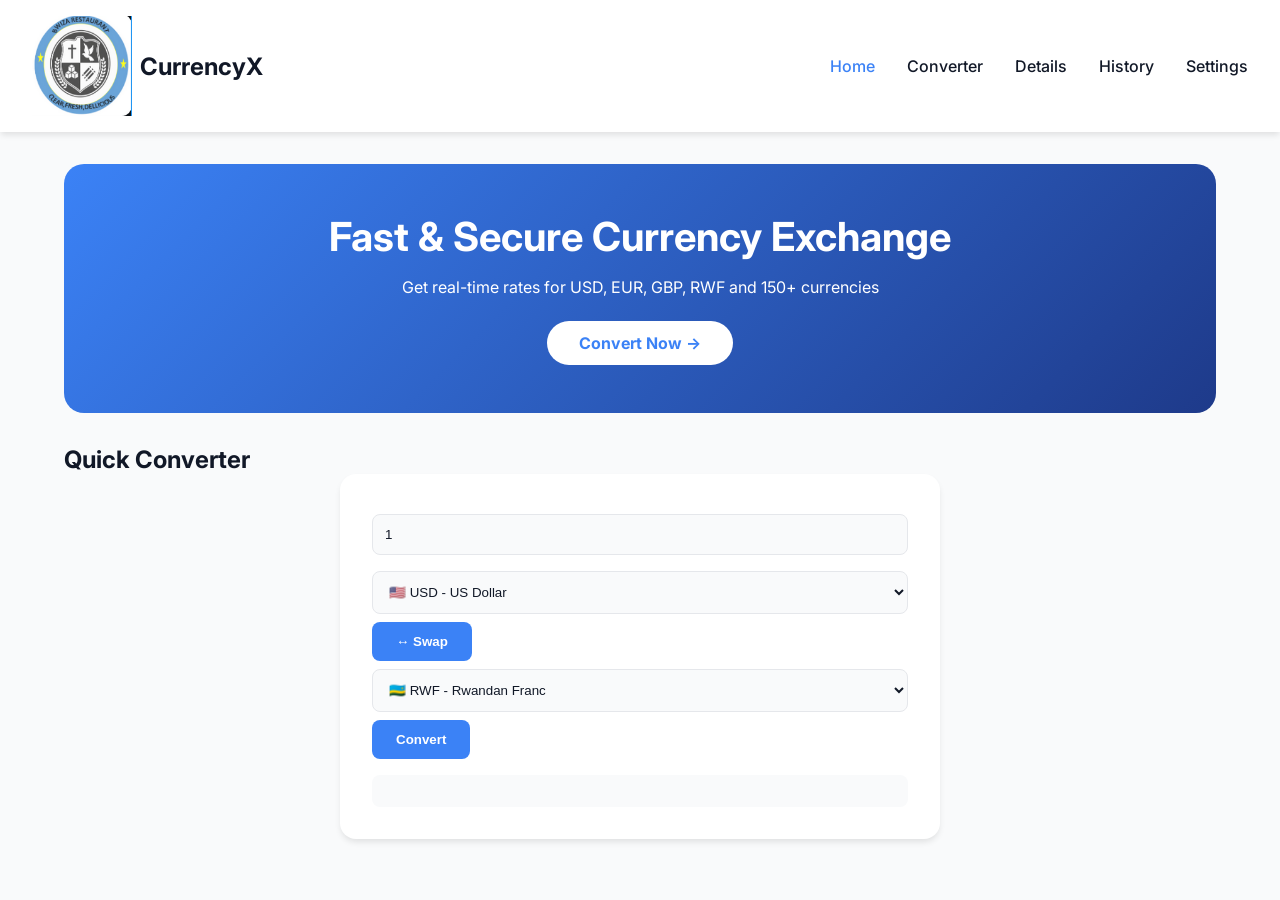
<file: index.html>
<!DOCTYPE html>
<html lang="en">
<head>
  <meta charset="UTF-8">
  <meta name="viewport" content="width=device-width, initial-scale=1.0">
  <title>Home | Currency Exchange</title>
  <link rel="stylesheet" href="css/style.css">
  <link href="https://fonts.googleapis.com/css2?family=Inter:wght@400;500;600;700&display=swap" rel="stylesheet">
</head>
<body>
  <nav class="navbar">
    <div class="logo">
       <img src="assets/logo.png" controls height="100" width="100">
      <span>CurrencyX</span>
    </div>
    <ul class="nav-links">
      <li><a href="index.html" class="active">Home</a></li>
      <li><a href="converter.html">Converter</a></li>
      <li><a href="details.html">Details</a></li>
      <li><a href="history.html">History</a></li>
      <li><a href="settings.html">Settings</a></li>
    </ul>
    
  </nav>

  <main class="container">
    <section class="hero">
      <h1>Fast & Secure Currency Exchange</h1>
      <p>Get real-time rates for USD, EUR, GBP, RWF and 150+ currencies</p>
      <a href="converter.html" class="cta-btn">Convert Now →</a>
    </section>

    <section class="quick-converter">
      <h2>Quick Converter</h2>
      <div class="converter-box">
        <input type="number" id="quickAmount" placeholder="Enter amount" value="1">
        <select id="quickFrom">
          <option value="USD">🇺🇸 USD - US Dollar</option>
          <option value="EUR">🇪🇺 EUR - Euro</option>
          <option value="GBP">🇬🇧 GBP - British Pound</option>
          <option value="RWF">🇷🇼 RWF - Rwandan Franc</option>
        </select>
        <button id="quickSwapBtn">↔️ Swap</button>
        <select id="quickTo">
          <option value="RWF">🇷🇼 RWF - Rwandan Franc</option>
          <option value="USD">🇺🇸 USD - US Dollar</option>
          <option value="EUR">🇪🇺 EUR - Euro</option>
          <option value="GBP">🇬🇧 GBP - British Pound</option>
        </select>
        <button id="quickConvertBtn">Convert</button>
        <div id="quickResult" class="result"></div>
      </div>
    </section>
  </main>

  <script src="js/script.js"></script>
</body>
</html>
</file>
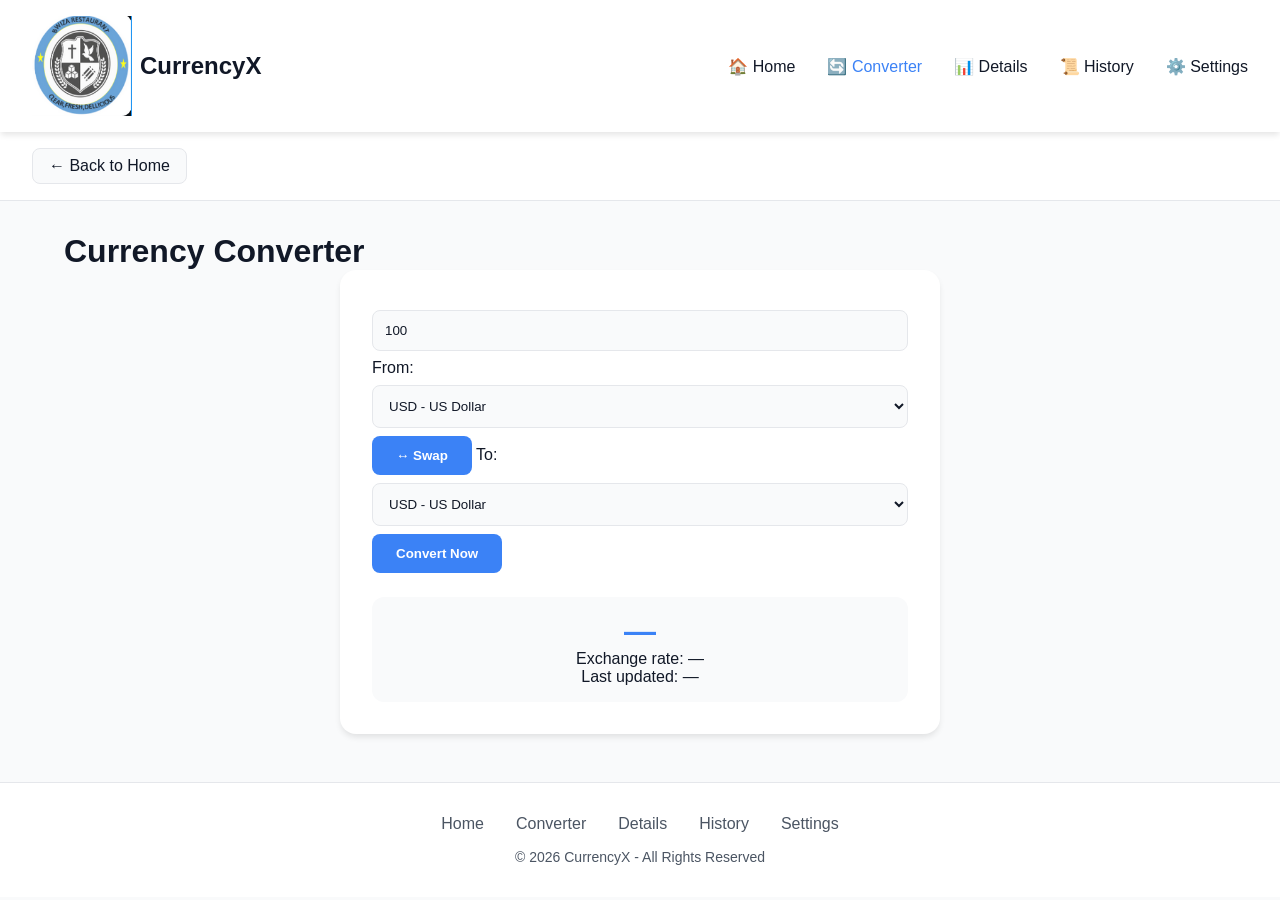
<file: converter.html>
<!DOCTYPE html>
<html lang="en">
<head>
  <meta charset="UTF-8">
  <meta name="viewport" content="width=device-width, initial-scale=1.0">
  <title>Full Converter | Currency Exchange</title>
  <link rel="stylesheet" href="css/style.css">
</head>
<body>
  <nav class="navbar">
    <div class="logo">
      <img src="assets/logo.png" controls height="100" width="100">
      <span>CurrencyX</span>
    </div>
    <ul class="nav-links">
      <li><a href="index.html">🏠 Home</a></li>
      <li><a href="converter.html" class="active">🔄 Converter</a></li>
      <li><a href="details.html">📊 Details</a></li>
      <li><a href="history.html">📜 History</a></li>
      <li><a href="settings.html">⚙️ Settings</a></li>
    </ul>
   
  </nav>

  <!-- Back to Home Button -->
  <div class="back-nav">
    <a href="index.html" class="back-home-btn">← Back to Home</a>
  </div>

  <main class="container">
    <h1>Currency Converter</h1>
    <div class="full-converter">
      <input type="number" id="fullAmount" placeholder="Enter amount" value="100">
      
      <div class="currency-row">
        <label>From:</label>
        <select id="fullFrom" class="currency-select"></select>
        <button id="fullSwapBtn" class="swap-btn">↔️ Swap</button>
        <label>To:</label>
        <select id="fullTo" class="currency-select"></select>
      </div>

      <button id="fullConvertBtn" class="convert-btn">Convert Now</button>

      <div id="fullResult" class="result-card">
        <div class="converted-amount">—</div>
        <div class="exchange-rate">Exchange rate: —</div>
        <div class="timestamp">Last updated: —</div>
      </div>

      <div id="loadingSpinner" class="spinner hidden">⏳ Loading rates...</div>
    </div>
  </main>

  <!-- Footer with navigation -->
  <footer class="footer">
    <div class="footer-nav">
      <a href="index.html">Home</a>
      <a href="converter.html">Converter</a>
      <a href="details.html">Details</a>
      <a href="history.html">History</a>
      <a href="settings.html">Settings</a>
    </div>
    <p class="copy">© 2026 CurrencyX - All Rights Reserved</p>
  </footer>

  <script src="js/script.js"></script>
</body>
</html>
</file>
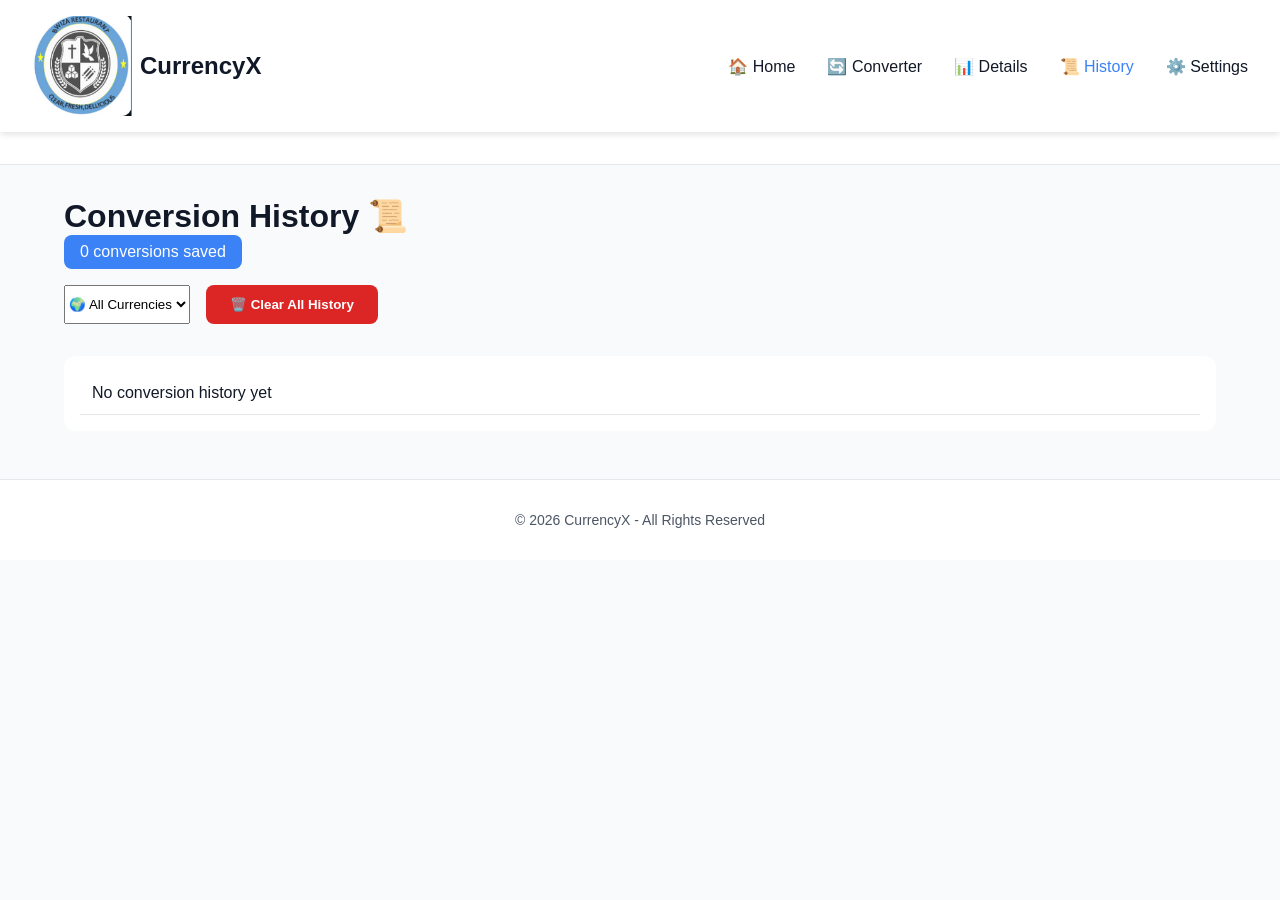
<file: history.html>
<!DOCTYPE html>
<html lang="en">
<head>
  <meta charset="UTF-8">
  <meta name="viewport" content="width=device-width, initial-scale=1.0">
  <title>Conversion History | Currency Exchange</title>
  <link rel="stylesheet" href="css/style.css">
</head>
<body>
  <nav class="navbar">
    <div class="logo">
      <img src="assets/logo.png" controls height="100" width="100">
      <span>CurrencyX</span>
    </div>
    <ul class="nav-links">
      <li><a href="index.html">🏠 Home</a></li>
      <li><a href="converter.html">🔄 Converter</a></li>
      <li><a href="details.html">📊 Details</a></li>
      <li><a href="history.html" class="active">📜 History</a></li>
      <li><a href="settings.html">⚙️ Settings</a></li>
    </ul>
    
  </nav>

  <!-- Back to Home Button -->
  <div class="back-nav">
    
  </div>

  <main class="container">
    <h1>Conversion History 📜</h1>
    
    <div class="history-stats">
      <p id="historyCount">0 conversions saved</p>
    </div>

    <div class="history-filters">
      <select id="historyFilter">
        <option value="all">🌍 All Currencies</option>
        <option value="USD">🇺🇸 USD</option>
        <option value="EUR">🇪🇺 EUR</option>
        <option value="GBP">🇬🇧 GBP</option>
        <option value="RWF">🇷🇼 RWF</option>
      </select>
      <button id="clearHistoryBtn" class="danger-btn">🗑️ Clear All History</button>
    </div>
    
    <ul id="historyList" class="history-list"></ul>
  </main>

  <footer class="footer">
   
    <p class="copy">© 2026 CurrencyX - All Rights Reserved</p>
  </footer>

  <script src="js/script.js"></script>
</body>
</html>
</file>
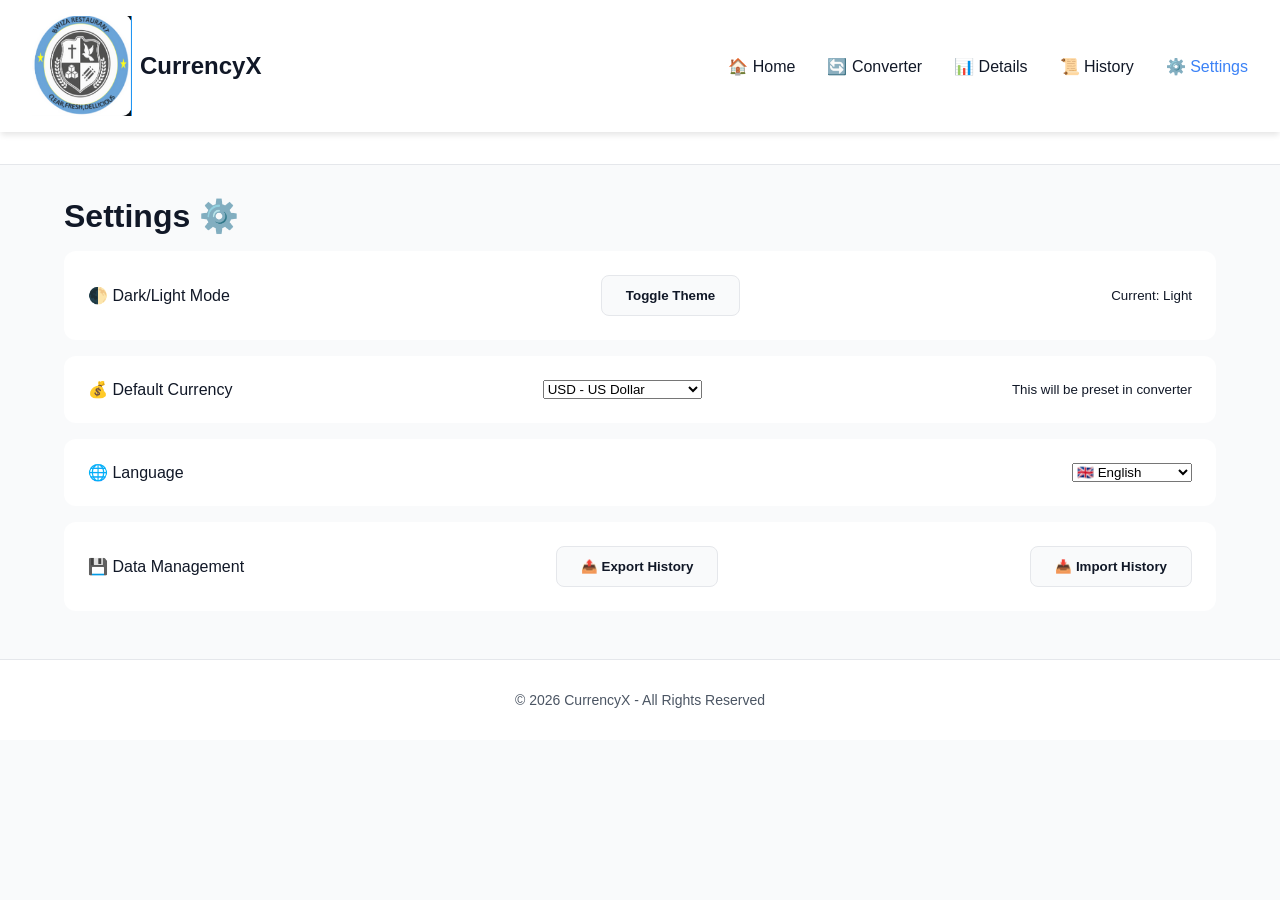
<file: settings.html>
<!DOCTYPE html>
<html lang="en">
<head>
  <meta charset="UTF-8">
  <meta name="viewport" content="width=device-width, initial-scale=1.0">
  <title>Settings | Currency Exchange</title>
  <link rel="stylesheet" href="css/style.css">
</head>
<body>
  <nav class="navbar">
    <div class="logo">
       <img src="assets/logo.png" controls height="100" width="100">
      <span>CurrencyX</span>
    </div>
    <ul class="nav-links">
      <li><a href="index.html">🏠 Home</a></li>
      <li><a href="converter.html">🔄 Converter</a></li>
      <li><a href="details.html">📊 Details</a></li>
      <li><a href="history.html">📜 History</a></li>
      <li><a href="settings.html" class="active">⚙️ Settings</a></li>
    </ul>
 
  </nav>

  <!-- Back to Home Button -->
  <div class="back-nav">
    
  </div>

  <main class="container">
    <h1>Settings ⚙️</h1>
    
    <div class="settings-section">
      <label>🌓 Dark/Light Mode</label>
      <button id="settingsThemeToggle" class="secondary-btn">Toggle Theme</button>
      <small>Current: <span id="themeStatus">Light</span></small>
    </div>

    <div class="settings-section">
      <label>💰 Default Currency</label>
      <select id="defaultCurrency" class="currency-select">
        <option value="USD">🇺🇸 USD - US Dollar</option>
        <option value="EUR">🇪🇺 EUR - Euro</option>
        <option value="GBP">🇬🇧 GBP - British Pound</option>
        <option value="RWF">🇷🇼 RWF - Rwandan Franc</option>
      </select>
      <small>This will be preset in converter</small>
    </div>

    <div class="settings-section">
      <label>🌐 Language</label>
      <select id="language">
        <option value="en">🇬🇧 English</option>
        <option value="rw">🇷🇼 Kinyarwanda</option>
      </select>
    </div>

    <div class="settings-section">
      <label>💾 Data Management</label>
      <button id="exportDataBtn" class="secondary-btn">📤 Export History</button>
      <button id="importDataBtn" class="secondary-btn">📥 Import History</button>
    </div>
  </main>

  <footer class="footer">
   
    <p class="copy">© 2026 CurrencyX - All Rights Reserved</p>
  </footer>

  <script src="js/script.js"></script>
</body>
</html>
</file>
<file: css/style.css>
* {
  margin: 0;
  padding: 0;
  box-sizing: border-box;
}

body {
  font-family: 'Inter', sans-serif;
  background: var(--bg-primary);
  color: var(--text-primary);
  transition: all 0.3s ease;
}

/* Light Mode (Default) */
:root {
  --bg-primary: #f9fafb;
  --bg-secondary: #ffffff;
  --text-primary: #111827;
  --text-secondary: #4b5563;
  --accent: #3b82f6;
  --accent-hover: #2563eb;
  --border: #e5e7eb;
  --card-shadow: 0 4px 6px -1px rgba(0,0,0,0.1);
}

/* Dark Mode */
body.dark {
  --bg-primary: #111827;
  --bg-secondary: #1f2937;
  --text-primary: #f9fafb;
  --text-secondary: #9ca3af;
  --border: #374151;
  --card-shadow: 0 4px 6px -1px rgba(0,0,0,0.3);
}

/* Navbar */
.navbar {
  display: flex;
  justify-content: space-between;
  align-items: center;
  padding: 1rem 2rem;
  background: var(--bg-secondary);
  box-shadow: var(--card-shadow);
  position: sticky;
  top: 0;
  z-index: 100;
}

.logo {
  display: flex;
  align-items: center;
  gap: 0.5rem;
  font-size: 1.5rem;
  font-weight: bold;
}

.logo-img {
  width: 32px;
  height: 32px;
}

.nav-links {
  display: flex;
  gap: 2rem;
  list-style: none;
  text-align: center;
}

.nav-links a {
  text-decoration: none;
  color: var(--text-primary);
  font-weight: 500;
  transition: color 0.2s;
}

.nav-links a:hover, .nav-links a.active {
  color: var(--accent);
}

.theme-btn {
  background: var(--bg-primary);
  border: 1px solid var(--border);
  border-radius: 8px;
  padding: 0.5rem 1rem;
  cursor: pointer;
  font-size: 1.2rem;
}

/* Container */
.container {
  max-width: 1200px;
  margin: 2rem auto;
  padding: 0 1.5rem;
}

/* Hero Section */
.hero {
  text-align: center;
  padding: 3rem 1rem;
  background: linear-gradient(135deg, var(--accent) 0%, #1e3a8a 100%);
  border-radius: 20px;
  color: white;
  margin-bottom: 2rem;
}

.hero h1 {
  font-size: 2.5rem;
  margin-bottom: 1rem;
}

.cta-btn {
  display: inline-block;
  margin-top: 1.5rem;
  padding: 0.75rem 2rem;
  background: white;
  color: var(--accent);
  text-decoration: none;
  border-radius: 50px;
  font-weight: bold;
  transition: transform 0.2s;
}

.cta-btn:hover {
  transform: scale(1.05);
}

/* Converter Box */
.converter-box, .full-converter {
  background: var(--bg-secondary);
  padding: 2rem;
  border-radius: 16px;
  box-shadow: var(--card-shadow);
  max-width: 600px;
  margin: 0 auto;
}

.converter-box input, .converter-box select, .full-converter input, .full-converter select {
  width: 100%;
  padding: 0.75rem;
  margin: 0.5rem 0;
  border: 1px solid var(--border);
  border-radius: 8px;
  background: var(--bg-primary);
  color: var(--text-primary);
}

button {
  background: var(--accent);
  color: white;
  border: none;
  padding: 0.75rem 1.5rem;
  border-radius: 8px;
  cursor: pointer;
  font-weight: 600;
  transition: background 0.2s;
}

button:hover {
  background: var(--accent-hover);
}

.result {
  margin-top: 1rem;
  font-size: 1.25rem;
  font-weight: bold;
  text-align: center;
  padding: 1rem;
  background: var(--bg-primary);
  border-radius: 8px;
}

.result-card {
  margin-top: 1.5rem;
  padding: 1rem;
  background: var(--bg-primary);
  border-radius: 12px;
  text-align: center;
}

.converted-amount {
  font-size: 2rem;
  font-weight: bold;
  color: var(--accent);
}

/* History Page */
.history-filters {
  display: flex;
  gap: 1rem;
  margin-bottom: 2rem;
  flex-wrap: wrap;
}

.history-list {
  list-style: none;
  background: var(--bg-secondary);
  border-radius: 12px;
  padding: 1rem;
}

.history-list li {
  padding: 0.75rem;
  border-bottom: 1px solid var(--border);
  display: flex;
  justify-content: space-between;
}

.danger-btn {
  background: #dc2626;
}

.danger-btn:hover {
  background: #b91c1c;
}

/* Settings */
.settings-section {
  background: var(--bg-secondary);
  padding: 1.5rem;
  margin: 1rem 0;
  border-radius: 12px;
  display: flex;
  justify-content: space-between;
  align-items: center;
  flex-wrap: wrap;
}

/* Chart */
.chart-container {
  background: var(--bg-secondary);
  padding: 1rem;
  border-radius: 12px;
  margin: 1rem 0;
}

table {
  width: 100%;
  border-collapse: collapse;
  background: var(--bg-secondary);
  border-radius: 12px;
}

th, td {
  padding: 0.75rem;
  text-align: left;
  border-bottom: 1px solid var(--border);
}

/* Spinner */
.spinner {
  text-align: center;
  padding: 1rem;
  color: var(--accent);
}

.hidden {
  display: none;
}

/* Responsive */
@media (max-width: 768px) {
  .navbar {
    flex-direction: column;
    gap: 1rem;
  }
  
  .nav-links {
    flex-wrap: wrap;
    justify-content: center;
    gap: 1rem;
  }
  
  .hero h1 {
    font-size: 1.75rem;
  }
  
  .settings-section {
    flex-direction: column;
    gap: 1rem;
    text-align: center;
  }
}
/* Back Navigation */
.back-nav {
  padding: 1rem 2rem;
  background: var(--bg-secondary);
  border-bottom: 1px solid var(--border);
  display: flex;
  gap: 1rem;
  flex-wrap: wrap;
}

.back-home-btn {
  display: inline-flex;
  align-items: center;
  gap: 0.5rem;
  padding: 0.5rem 1rem;
  background: var(--bg-primary);
  color: var(--text-primary);
  text-decoration: none;
  border-radius: 8px;
  border: 1px solid var(--border);
  transition: all 0.2s;
}

.back-home-btn:hover {
  background: var(--accent);
  color: white;
  border-color: var(--accent);
}

/* Footer */
.footer {
  background: var(--bg-secondary);
  padding: 2rem;
  margin-top: 3rem;
  border-top: 1px solid var(--border);
  text-align: center;
}

.footer-nav {
  display: flex;
  justify-content: center;
  gap: 2rem;
  flex-wrap: wrap;
  margin-bottom: 1rem;
}

.footer-nav a {
  color: var(--text-secondary);
  text-decoration: none;
  transition: color 0.2s;
}

.footer-nav a:hover {
  color: var(--accent);
}

.copy {
  color: var(--text-secondary);
  font-size: 0.875rem;
}

/* History Stats */
.history-stats {
  background: var(--accent);
  color: white;
  padding: 0.5rem 1rem;
  border-radius: 8px;
  display: inline-block;
  margin-bottom: 1rem;
}

.secondary-btn {
  background: var(--bg-primary);
  color: var(--text-primary);
  border: 1px solid var(--border);
}

.secondary-btn:hover {
  background: var(--accent);
  color: white;
}

/* Responsive Footer */
@media (max-width: 768px) {
  .footer-nav {
    gap: 1rem;
    flex-direction: column;
  }
  
  .back-nav {
    flex-direction: column;
  }
}.nav-links
</file>
